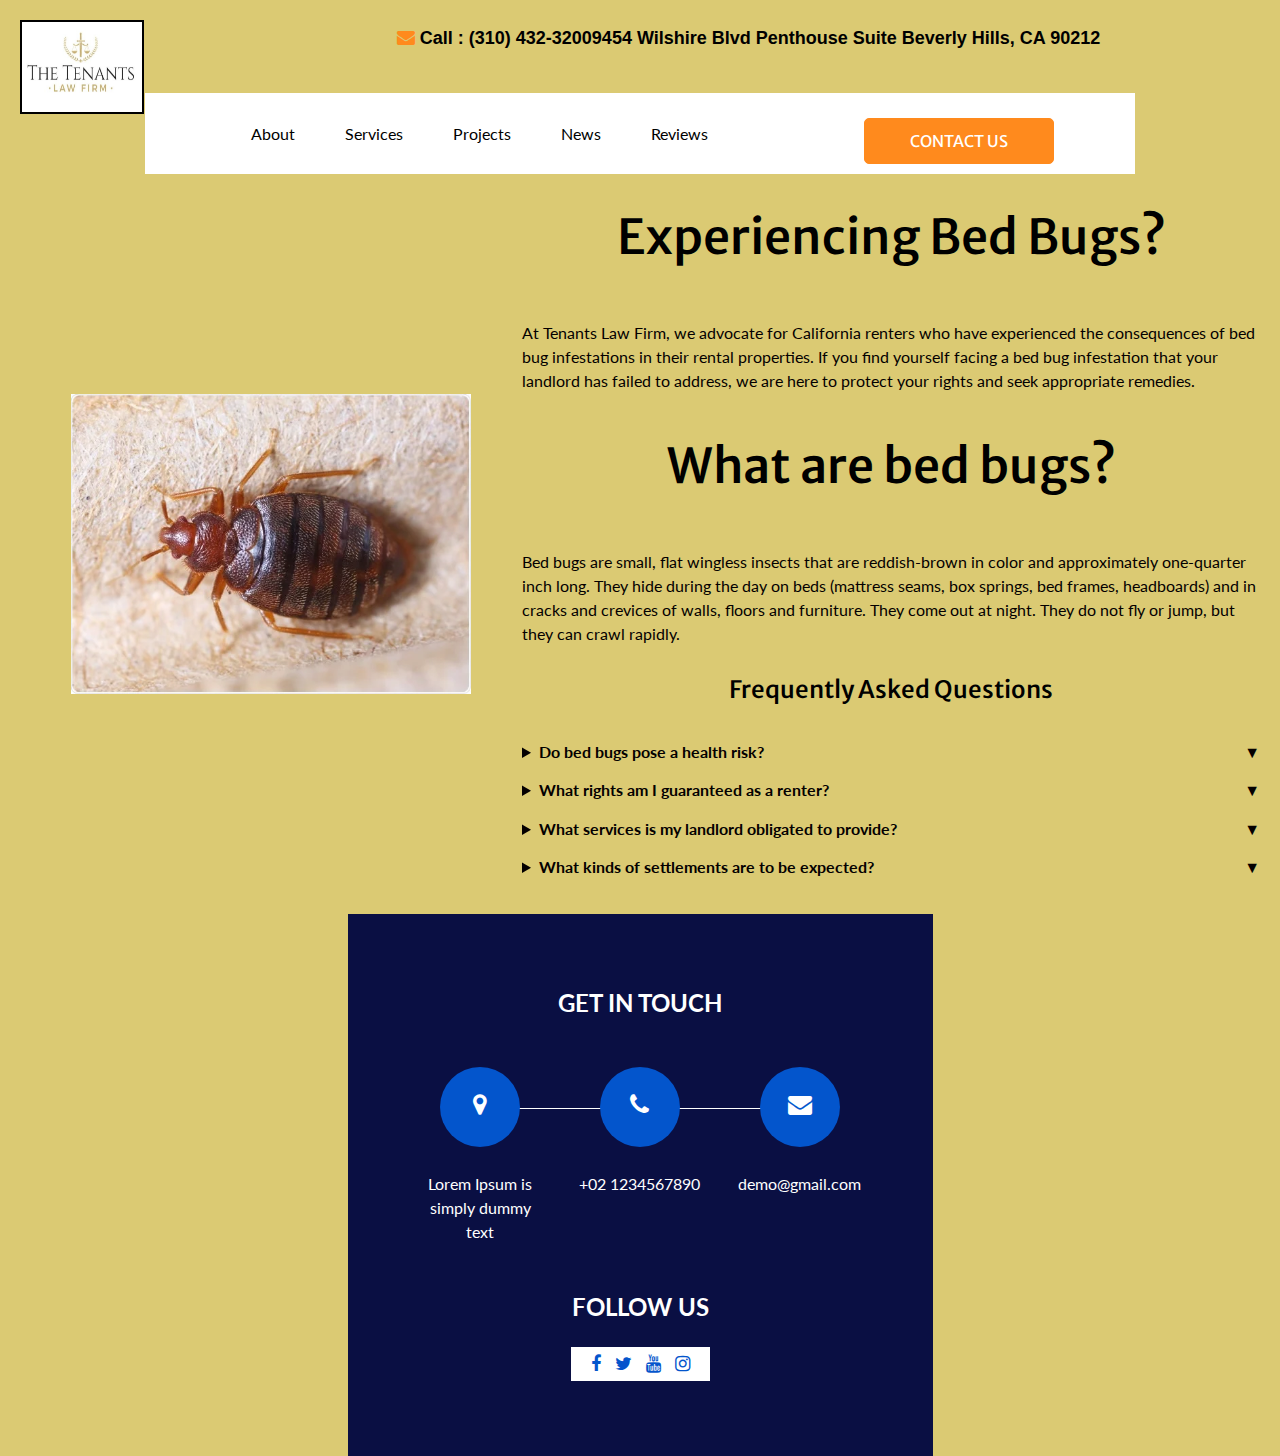
<file: bedbugs.html>
<!DOCTYPE html>
<html lang="en">
<head>
<meta charset="UTF-8">
<meta name="viewport" content="width=device-width, initial-scale=1.0">
<title>Dental Malpractice Information</title>
<link rel="stylesheet" type="text/css" href="https://cdnjs.cloudflare.com/ajax/libs/OwlCarousel2/2.3.4/assets/owl.carousel.min.css" />
  <!-- bootstrap core css -->
  <link rel="stylesheet" type="text/css" href="css/bootstrap.css" />
  <!-- font awesome style -->
  <link rel="stylesheet" type="text/css" href="css/font-awesome.min.css" />

  <!-- Custom styles for this template -->
  <link href="css/style.css" rel="stylesheet" />
  <!-- responsive style -->
  <link href="css/responsive.css" rel="stylesheet" />

  <link rel="stylesheet" href="https://cdnjs.cloudflare.com/ajax/libs/font-awesome/6.6.0/css/all.min.css" integrity="sha512-Kc323vGBEqzTmouAECnVceyQqyqdsSiqLQISBL29aUW4U/M7pSPA/gEUZQqv1cwx4OnYxTxve5UMg5GT6L4JJg==" crossorigin="anonymous" referrerpolicy="no-referrer" />
</head>


<header class="header_section">
    <div class="header_top">
      <div class="container-fluid">
        <div class="contact_nav">

          <div class="brand-icons">
          <i class="fa-brands fa-x-twitter"></i>
          <i class="fa-brands fa-instagram"></i>
          <i class="fa-brands fa-facebook-f"></i>
          </div>

          <div class="contact-info">
          <a href="">
            <i class="fa fa-envelope" aria-hidden="true"></i>
            <span>
              Call : (310) 432-3200 
            </span>
          </a>
        </div>

          
          <div class="address">

          <p>9454 Wilshire Blvd
Penthouse Suite
Beverly Hills, CA 90212</p>

        </div>


        </div>
      </div>
    </div>
    <div class="header_bottom">

        
        <div class="logo">
          <span>
            <img src="images/logo.png" width="120" height="90">
          </span>
         </div>

        <div class ="nav-section">
        <nav class="navbar navbar-expand-lg custom_nav-container ">

            <ul class="navbar-nav ">
        
                <li class="nav-item">
                  <a class="nav-link" href="about.html"> About</a>
                </li>
                <li class="nav-item">
                  <a class="nav-link" href="service.html">Services</a>
                </li>
                <li class="nav-item">
                  <a class="nav-link" href="projects.html">Projects</a>
                </li>
                <li class="nav-item">
                  <a class="nav-link" href="contact.html">News</a>
                </li>
                <li class="nav-item">
                  <a class="nav-link" href="reviews.html">Reviews</a>
                </li>
                <li class="nav-item">
                  <a class="nav-link" href="contact.html"></a>
                </li>
              </ul>

        </nav>
      </div>
        <div class="contact-us">
          <a href="">
            Contact Us
          </a>
    </div>
    </div>
</div>
    </header>
  </header>

<body>
    <div class="container-bb">
        <div class="image-section">
           <img src="images/bb.jpg" width="400" height="300" >
        </div>
        <div class="text-section">
            <h1>Experiencing Bed Bugs?</h1>
            At Tenants Law Firm, we advocate for California renters who have experienced the consequences of bed bug infestations in their rental properties. If you find yourself facing a bed bug infestation that your landlord has failed to address, we are here to protect your rights and seek appropriate remedies.  
            <p></p>
            <h1>What are bed bugs?</h1>
            <p>Bed bugs are small, flat wingless insects that are reddish-brown in color and approximately one-quarter inch long.  They hide during the day on beds (mattress seams, box springs, bed frames, headboards) and in cracks and crevices of walls, floors and furniture. They come out at night.  They do not fly or jump, but they can crawl rapidly.
            
                <h1 class="faq-header">Frequently Asked Questions</h1>
                <details>
                    <summary>Do bed bugs pose a health risk?</summary>
                    <p>Bed bugs can cause various health issues including skin rashes, psychological effects, and allergic symptoms.</p>
                </details>
                <details>
                    <summary>What rights am I guaranteed as a renter?</summary>
                    <p>Renters have rights to a habitable living environment, rights to privacy, and protection under tenant laws which vary by locality.</p>
                </details>
                <details>
                    <summary>What services is my landlord obligated to provide?</summary>
                    <p>Landlords are typically required to maintain the property in good repair, ensure the availability of running water, heating, and electricity, and adhere to health and safety laws.</p>
                </details>
                <details>
                    <summary>What kinds of settlements are to be expected?</summary>
                    <p>Settlements in tenant-landlord disputes can include repairs, financial compensation, or lease modifications, depending on the specifics of the case.</p>
                </details>
               
        </div>
    </div>
</body>
   <!-- info section -->
   <section class="info_section ">
    <div class="container">
      <h4>
        Get In Touch
      </h4>
      <div class="row">
        <div class="col-lg-10 mx-auto">
          <div class="info_items">
            <div class="row">
              <div class="col-md-4">
                <a href="">
                  <div class="item ">
                    <div class="img-box ">
                      <i class="fa fa-map-marker" aria-hidden="true"></i>
                    </div>
                    <p>
                      Lorem Ipsum is simply dummy text
                    </p>
                  </div>
                </a>
              </div>
              <div class="col-md-4">
                <a href="">
                  <div class="item ">
                    <div class="img-box ">
                      <i class="fa fa-phone" aria-hidden="true"></i>
                    </div>
                    <p>
                      +02 1234567890
                    </p>
                  </div>
                </a>
              </div>
              <div class="col-md-4">
                <a href="">
                  <div class="item ">
                    <div class="img-box">
                      <i class="fa fa-envelope" aria-hidden="true"></i>
                    </div>
                    <p>
                      demo@gmail.com
                    </p>
                  </div>
                </a>
              </div>
            </div>
          </div>
        </div>
      </div>
    </div>
    <div class="social-box">
      <h4>
        Follow Us
      </h4>
      <div class="box">
        <a href="">
          <i class="fa fa-facebook" aria-hidden="true"></i>
        </a>
        <a href="">
          <i class="fa fa-twitter" aria-hidden="true"></i>
        </a>
        <a href="">
          <i class="fa fa-youtube" aria-hidden="true"></i>
        </a>
        <a href="">
          <i class="fa fa-instagram" aria-hidden="true"></i>
        </a>
      </div>
    </div>
  </section>

</html>
</file>
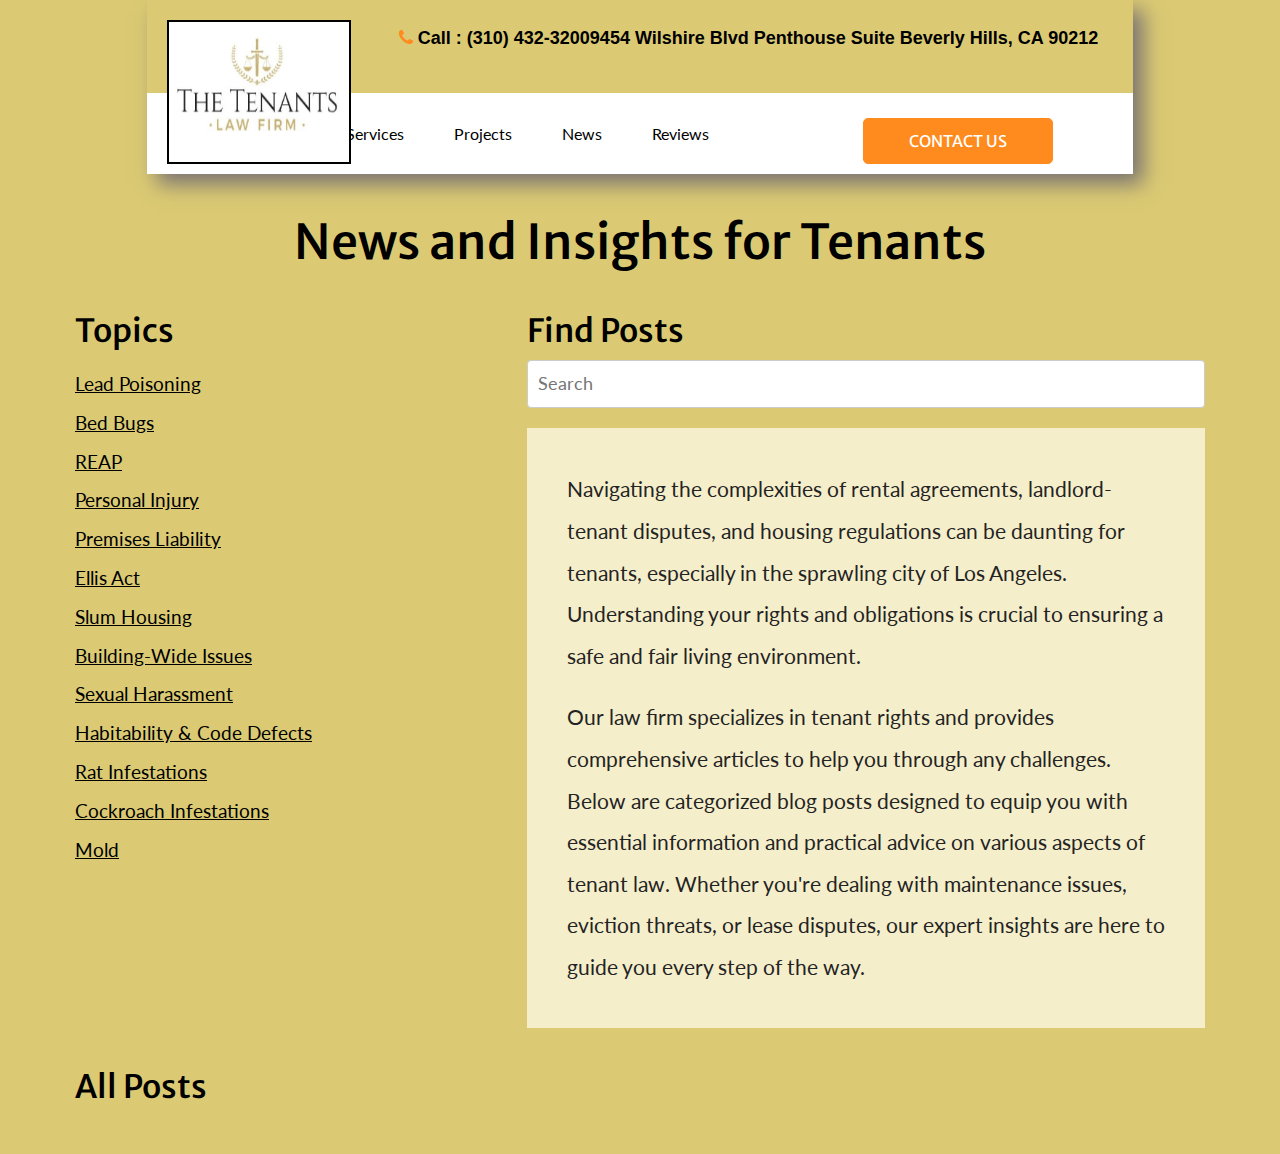
<file: news.html>
<!DOCTYPE html>
<html>








<head>
    <!-- Basic -->
    <meta charset="utf-8" />
    <meta http-equiv="X-UA-Compatible" content="IE=edge" />
    <!-- Mobile Metas -->
    <meta name="viewport" content="width=device-width, initial-scale=1, shrink-to-fit=no" />
    <!-- Site Metas -->
    <meta name="keywords" content="" />
    <meta name="description" content="" />
    <meta name="author" content="" />
 
    <title>Inance</title>
 
    <!-- slider stylesheet -->
    <link rel="stylesheet" type="text/css" href="https://cdnjs.cloudflare.com/ajax/libs/OwlCarousel2/2.3.4/assets/owl.carousel.min.css" />
    <!-- bootstrap core css -->
    <link rel="stylesheet" type="text/css" href="css/bootstrap.css" />
    <!-- font awesome style -->
    <link rel="stylesheet" type="text/css" href="css/font-awesome.min.css" />
 
    <!-- Custom styles for this template -->
    <link href="css/style.css" rel="stylesheet" />
    <!-- responsive style -->
    <link href="css/responsive.css" rel="stylesheet" />
    <link rel="stylesheet" href="https://cdnjs.cloudflare.com/ajax/libs/font-awesome/6.6.0/css/all.min.css" integrity="sha512-Kc323vGBEqzTmouAECnVceyQqyqdsSiqLQISBL29aUW4U/M7pSPA/gEUZQqv1cwx4OnYxTxve5UMg5GT6L4JJg==" crossorigin="anonymous" referrerpolicy="no-referrer" />
 
 
</head>




<div class="hero_area">
    <!-- header section strats -->
    <header class="header_section">
      <div class="header_top">
        <div class="container-fluid">
          <div class="contact_nav">




            <div class="brand-icons">
            <i class="fa-brands fa-x-twitter"></i>
            <i class="fa-brands fa-instagram"></i>
            <i class="fa-brands fa-facebook-f"></i>
            </div>




            <div class="contact-info">
            <a href="">
              <i class="fa fa-phone" aria-hidden="true"></i>
              <span>
                Call : (310) 432-3200
              </span>
            </a>
          </div>




           
            <div class="address">




            <p>9454 Wilshire Blvd
Penthouse Suite
Beverly Hills, CA 90212</p>




          </div>








          </div>
        </div>
      </div>
      <div class="header_bottom">
 
         
          <div class="logo">
            <span>
              <img src="images/logo.png"width="180" height="140">
            </span>
           </div>




          <div class ="nav-section">
          <nav class="navbar navbar-expand-lg custom_nav-container ">




              <ul class="navbar-nav ">
       
                <li class="nav-item">
                  <a class="nav-link" href="about.html"> About</a>
                </li>
                <li class="nav-item">
                  <a class="nav-link" href="service.html">Services</a>
                </li>
                <li class="nav-item">
                  <a class="nav-link" href="projects.html">Projects</a>
                </li>
                <li class="nav-item">
                  <a class="nav-link" href="news.html">News</a>
                </li>
                <li class="nav-item">
                  <a class="nav-link" href="reviews.html">Reviews</a>
                </li>
                <li class="nav-item">
                  <a class="nav-link" href="contact.html"></a>
                </li>
              </ul>




          </nav>
        </div>
          <div class="contact-us">
            <a href="">
              Contact Us
            </a>
      </div>
      </div>
    </header>
    <!-- end header section -->
    <!-- slider section -->
    <body>








</div>








<body>




<section class="blog_section">
    <div class="container">
        <h1 font-size = "48px" style="color:rgb(0, 0, 0);">News and Insights for Tenants</h1>




        <div class="content-wrapper-news">
            <!-- Topics Section -->
            <div class="topics-section">
                <h2 style="color:rgb(0, 0, 0);">Topics</h2>
                <ul class="topics-list">
                    <li><a href="lead.html">Lead Poisoning</a></li>
                    <li><a href="#">Bed Bugs</a></li>
                    <li><a href="#">REAP</a></li>
                    <li><a href="#">Personal Injury</a></li>
                    <li><a href="#">Premises Liability</a></li>
                    <li><a href="#">Ellis Act</a></li>
                    <li><a href="#">Slum Housing</a></li>
                    <li><a href="#">Building-Wide Issues</a></li>
                    <li><a href="#">Sexual Harassment</a></li>
                    <li><a href="#">Habitability & Code Defects</a></li>
                    <li><a href="#">Rat Infestations</a></li>
                    <li><a href="#">Cockroach Infestations</a></li>
                    <li><a href="#">Mold</a></li>
                </ul>
            </div>




            <!-- Search and Post Section -->
            <div class="posts-section">
                <div class="find-posts">
                    <h2 style="color:rgb(0, 0, 0);">Find Posts</h2>
                    <input type="search" placeholder="Search">
                </div>




                <div class="description-box">
                    <p>
                        Navigating the complexities of rental agreements, landlord-tenant disputes, and housing regulations can be daunting for tenants, especially in the sprawling city of Los Angeles. Understanding your rights and obligations is crucial to ensuring a safe and fair living environment.
                    </p>
                    <p>
                        Our law firm specializes in tenant rights and provides comprehensive articles to help you through any challenges. Below are categorized blog posts designed to equip you with essential information and practical advice on various aspects of tenant law. Whether you're dealing with maintenance issues, eviction threats, or lease disputes, our expert insights are here to guide you every step of the way.
                    </p>
                </div>
            </div>
        </div>




        <div class="all-posts">
            <h2 style="color:black;">All Posts </h2>
        </div>
    </div>
</section>




</body>




</html>
</file>
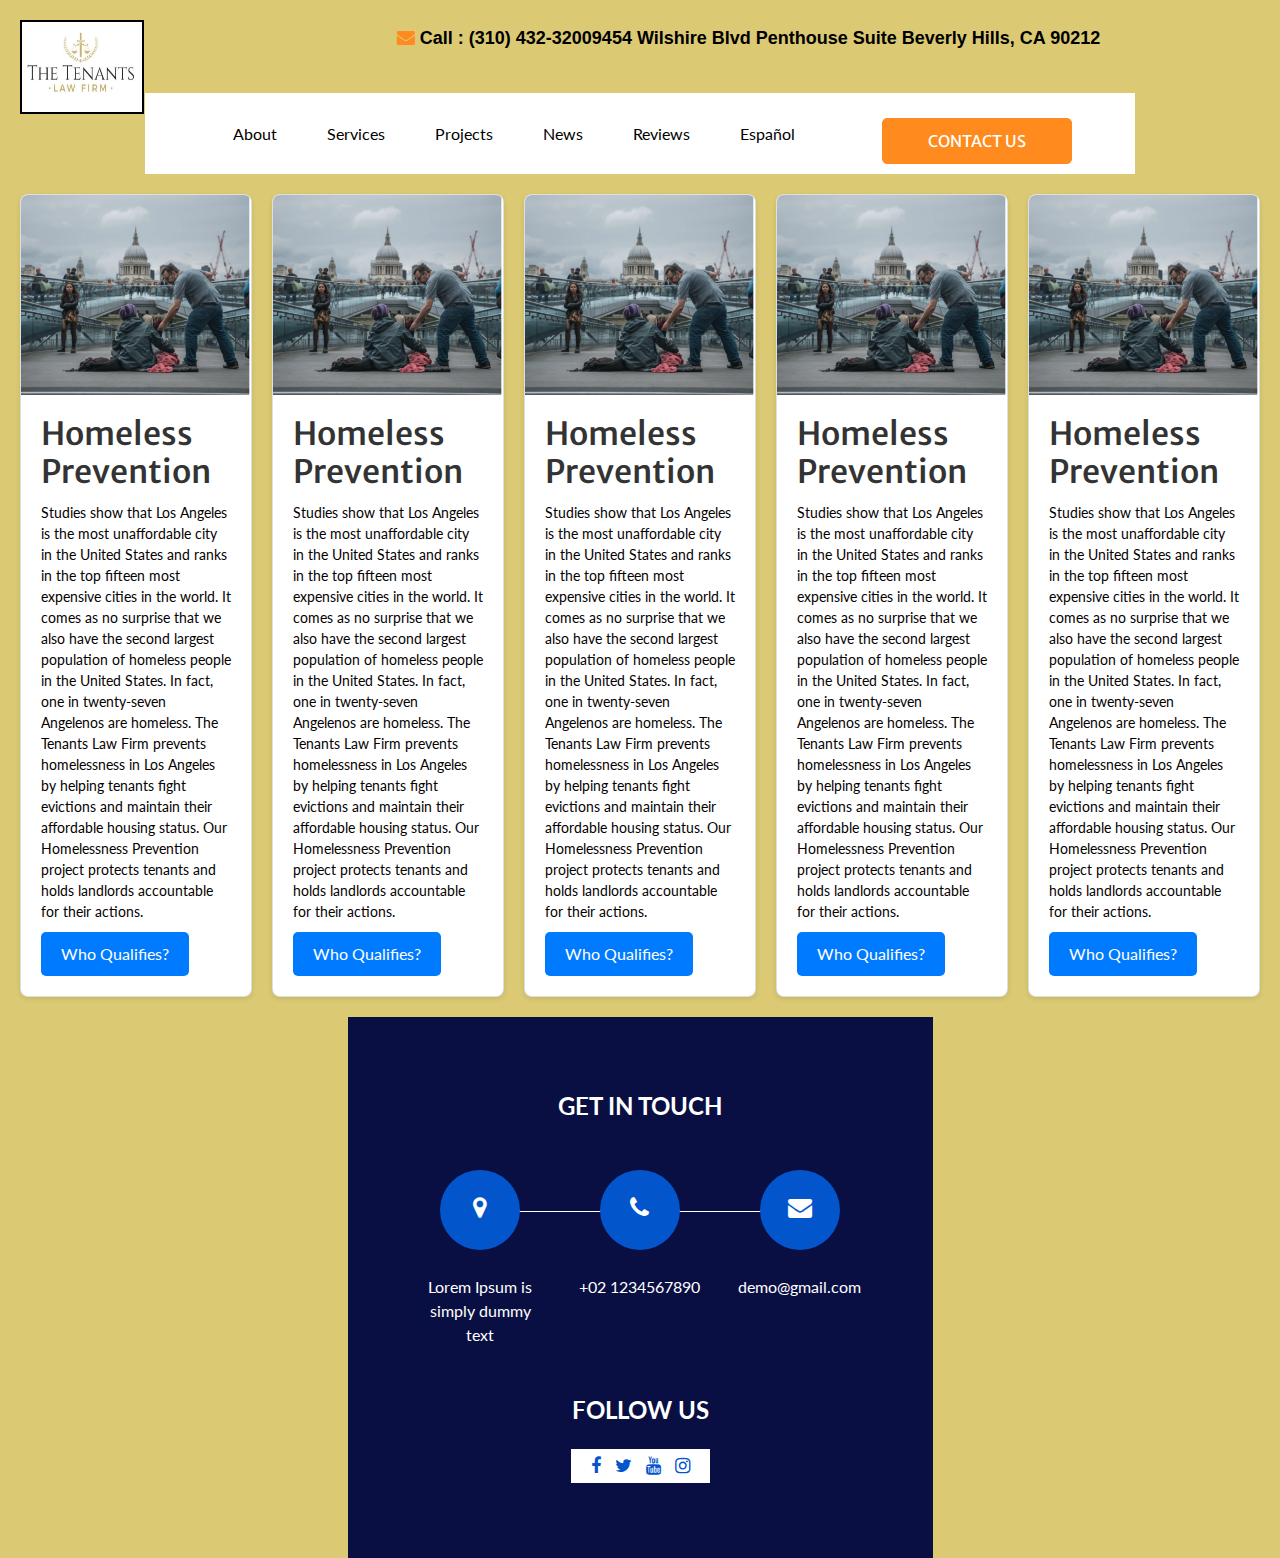
<file: projects.html>
<!DOCTYPE html>
<html lang="en">
<head>
<meta charset="UTF-8">
<title>Flagship Projects</title>
<link rel="stylesheet" type="text/css" href="https://cdnjs.cloudflare.com/ajax/libs/OwlCarousel2/2.3.4/assets/owl.carousel.min.css" />
<!-- bootstrap core css -->
<link rel="stylesheet" type="text/css" href="css/bootstrap.css" />
<!-- font awesome style -->
<link rel="stylesheet" type="text/css" href="css/font-awesome.min.css" />

<!-- Custom styles for this template -->
<link href="css/style.css" rel="stylesheet" />
<!-- responsive style -->
<link href="css/responsive.css" rel="stylesheet" />

<link rel="stylesheet" href="https://cdnjs.cloudflare.com/ajax/libs/font-awesome/6.6.0/css/all.min.css" integrity="sha512-Kc323vGBEqzTmouAECnVceyQqyqdsSiqLQISBL29aUW4U/M7pSPA/gEUZQqv1cwx4OnYxTxve5UMg5GT6L4JJg==" crossorigin="anonymous" referrerpolicy="no-referrer" />

</head>
<header class="header_section">
    <div class="header_top">
      <div class="container-fluid">
        <div class="contact_nav">

          <div class="brand-icons">
          <i class="fa-brands fa-x-twitter"></i>
          <i class="fa-brands fa-instagram"></i>
          <i class="fa-brands fa-facebook-f"></i>
          </div>

          <div class="contact-info">
          <a href="">
            <i class="fa fa-envelope" aria-hidden="true"></i>
            <span>
              Call : (310) 432-3200 
            </span>
          </a>
        </div>

          
          <div class="address">

          <p>9454 Wilshire Blvd
Penthouse Suite
Beverly Hills, CA 90212</p>

        </div>


        </div>
      </div>
    </div>
    <div class="header_bottom">

        
        <div class="logo">
          <span>
            <img src="images/logo.png" alt="" width="120" height = "90">
          </span>
         </div>

        <div class ="nav-section">
        <nav class="navbar navbar-expand-lg custom_nav-container ">
            <ul class="navbar-nav ">
        
                <li class="nav-item">
                  <a class="nav-link" href="about.html"> About</a>
                </li>
                <li class="nav-item">
                  <a class="nav-link" href="service.html">Services</a>
                </li>
                <li class="nav-item">
                  <a class="nav-link" href="projects.html">Projects</a>
                </li>
                <li class="nav-item">
                  <a class="nav-link" href="contact.html">News</a>
                </li>
                <li class="nav-item">
                  <a class="nav-link" href="reviews.html">Reviews</a>
                </li>
                <li class="nav-item">
                  <a class="nav-link" href="contact.html">Español</a>
                </li>
              </ul>

        </nav>
      </div>
        <div class="contact-us">
          <a href="">
            Contact Us
          </a>
    </div>
    </div>
  </header>
<body>
<div class="cards-container">
    <div class="card">
        <img src="images/homeless.png" alt="Homeless Prevention">
        <div class="card-content">
            <h2>Homeless Prevention</h2>
            <p>Studies show that Los Angeles is the most unaffordable city in the United States and ranks in the top fifteen most expensive cities in the world. It comes as no surprise that we also have the second largest population of homeless people in the United States. In fact, one in twenty-seven Angelenos are homeless. The Tenants Law Firm prevents homelessness in Los Angeles by helping tenants fight evictions and maintain their affordable housing status. Our Homelessness Prevention project protects tenants and holds landlords accountable for their actions.</p>
            <button class="cta-button" onclick="toggleVisibility('additionalContent1')">Who Qualifies?</button>
            <div id="additionalContent1" class="additional-content">
                <p>

                    The Tenants Law Firm helps tenants who have been served with eviction notices, Unlawful Detainers, and three-day notices. We also help individuals who fear that they may be at risk of an eviction based on statements or threats made by their landlords. For an example of what qualifies as a notice or potential threat of eviction, please call us at 310-432-3200.
                    
                    </p>
            </div>
        </div>
    </div>
    <!-- You can repeat the card block for other projects, changing the IDs and image paths accordingly -->
    <div class="card">
        <img src="images/homeless.png" alt="Homeless Prevention">
        <div class="card-content">
            <h2>Homeless Prevention</h2>
            <p>Studies show that Los Angeles is the most unaffordable city in the United States and ranks in the top fifteen most expensive cities in the world. It comes as no surprise that we also have the second largest population of homeless people in the United States. In fact, one in twenty-seven Angelenos are homeless. The Tenants Law Firm prevents homelessness in Los Angeles by helping tenants fight evictions and maintain their affordable housing status. Our Homelessness Prevention project protects tenants and holds landlords accountable for their actions.</p>
            <button class="cta-button" onclick="toggleVisibility('additionalContent2')">Who Qualifies?</button>
            <div id="additionalContent2" class="additional-content">
                <p>

                    The Tenants Law Firm helps tenants who have been served with eviction notices, Unlawful Detainers, and three-day notices. We also help individuals who fear that they may be at risk of an eviction based on statements or threats made by their landlords. For an example of what qualifies as a notice or potential threat of eviction, please call us at 310-432-3200.
                    
                    </p>
            </div>
        </div>
    </div>
    <div class="card">
        <img src="images/homeless.png" alt="Homeless Prevention">
        <div class="card-content">
            <h2>Homeless Prevention</h2>
            <p>Studies show that Los Angeles is the most unaffordable city in the United States and ranks in the top fifteen most expensive cities in the world. It comes as no surprise that we also have the second largest population of homeless people in the United States. In fact, one in twenty-seven Angelenos are homeless. The Tenants Law Firm prevents homelessness in Los Angeles by helping tenants fight evictions and maintain their affordable housing status. Our Homelessness Prevention project protects tenants and holds landlords accountable for their actions.</p>
            <button class="cta-button" onclick="toggleVisibility('additionalContent3')">Who Qualifies?</button>
            <div id="additionalContent3" class="additional-content">
                <p>

                    The Tenants Law Firm helps tenants who have been served with eviction notices, Unlawful Detainers, and three-day notices. We also help individuals who fear that they may be at risk of an eviction based on statements or threats made by their landlords. For an example of what qualifies as a notice or potential threat of eviction, please call us at 310-432-3200.
                    
                    </p>
            </div>
        </div>
    </div>
    <div class="card">
        <img src="images/homeless.png" alt="Homeless Prevention">
        <div class="card-content">
            <h2>Homeless Prevention</h2>
            <p>Studies show that Los Angeles is the most unaffordable city in the United States and ranks in the top fifteen most expensive cities in the world. It comes as no surprise that we also have the second largest population of homeless people in the United States. In fact, one in twenty-seven Angelenos are homeless. The Tenants Law Firm prevents homelessness in Los Angeles by helping tenants fight evictions and maintain their affordable housing status. Our Homelessness Prevention project protects tenants and holds landlords accountable for their actions.</p>
            <button class="cta-button" onclick="toggleVisibility('additionalContent4')">Who Qualifies?</button>
            <div id="additionalContent4" class="additional-content">
                <p>

                    The Tenants Law Firm helps tenants who have been served with eviction notices, Unlawful Detainers, and three-day notices. We also help individuals who fear that they may be at risk of an eviction based on statements or threats made by their landlords. For an example of what qualifies as a notice or potential threat of eviction, please call us at 310-432-3200.
                    
                    </p>
            </div>
        </div>
    </div>
    <div class="card">
        <img src="images/homeless.png" alt="Homeless Prevention">
        <div class="card-content">
            <h2>Homeless Prevention</h2>
            <p>Studies show that Los Angeles is the most unaffordable city in the United States and ranks in the top fifteen most expensive cities in the world. It comes as no surprise that we also have the second largest population of homeless people in the United States. In fact, one in twenty-seven Angelenos are homeless. The Tenants Law Firm prevents homelessness in Los Angeles by helping tenants fight evictions and maintain their affordable housing status. Our Homelessness Prevention project protects tenants and holds landlords accountable for their actions.</p>
            <button class="cta-button" onclick="toggleVisibility('additionalContent5')">Who Qualifies?</button>
            <div id="additionalContent5" class="additional-content">
                <p>

                    The Tenants Law Firm helps tenants who have been served with eviction notices, Unlawful Detainers, and three-day notices. We also help individuals who fear that they may be at risk of an eviction based on statements or threats made by their landlords. For an example of what qualifies as a notice or potential threat of eviction, please call us at 310-432-3200.
                    
                    </p>
            </div>
        </div>
    </div>


</div>

<script>
    function toggleVisibility(id) {
        var element = document.getElementById(id);
        if (element.style.display === 'block') {
            element.style.display = 'none';
        } else {
            element.style.display = 'block';
        }
    }
</script>

</body>
<section class="info_section ">
    <div class="container">
      <h4>
        Get In Touch
      </h4>
      <div class="row">
        <div class="col-lg-10 mx-auto">
          <div class="info_items">
            <div class="row">
              <div class="col-md-4">
                <a href="">
                  <div class="item ">
                    <div class="img-box ">
                      <i class="fa fa-map-marker" aria-hidden="true"></i>
                    </div>
                    <p>
                      Lorem Ipsum is simply dummy text
                    </p>
                  </div>
                </a>
              </div>
              <div class="col-md-4">
                <a href="">
                  <div class="item ">
                    <div class="img-box ">
                      <i class="fa fa-phone" aria-hidden="true"></i>
                    </div>
                    <p>
                      +02 1234567890
                    </p>
                  </div>
                </a>
              </div>
              <div class="col-md-4">
                <a href="">
                  <div class="item ">
                    <div class="img-box">
                      <i class="fa fa-envelope" aria-hidden="true"></i>
                    </div>
                    <p>
                      demo@gmail.com
                    </p>
                  </div>
                </a>
              </div>
            </div>
          </div>
        </div>
      </div>
    </div>
    <div class="social-box">
      <h4>
        Follow Us
      </h4>
      <div class="box">
        <a href="">
          <i class="fa fa-facebook" aria-hidden="true"></i>
        </a>
        <a href="">
          <i class="fa fa-twitter" aria-hidden="true"></i>
        </a>
        <a href="">
          <i class="fa fa-youtube" aria-hidden="true"></i>
        </a>
        <a href="">
          <i class="fa fa-instagram" aria-hidden="true"></i>
        </a>
      </div>
    </div>
  </section>


</html>
</file>
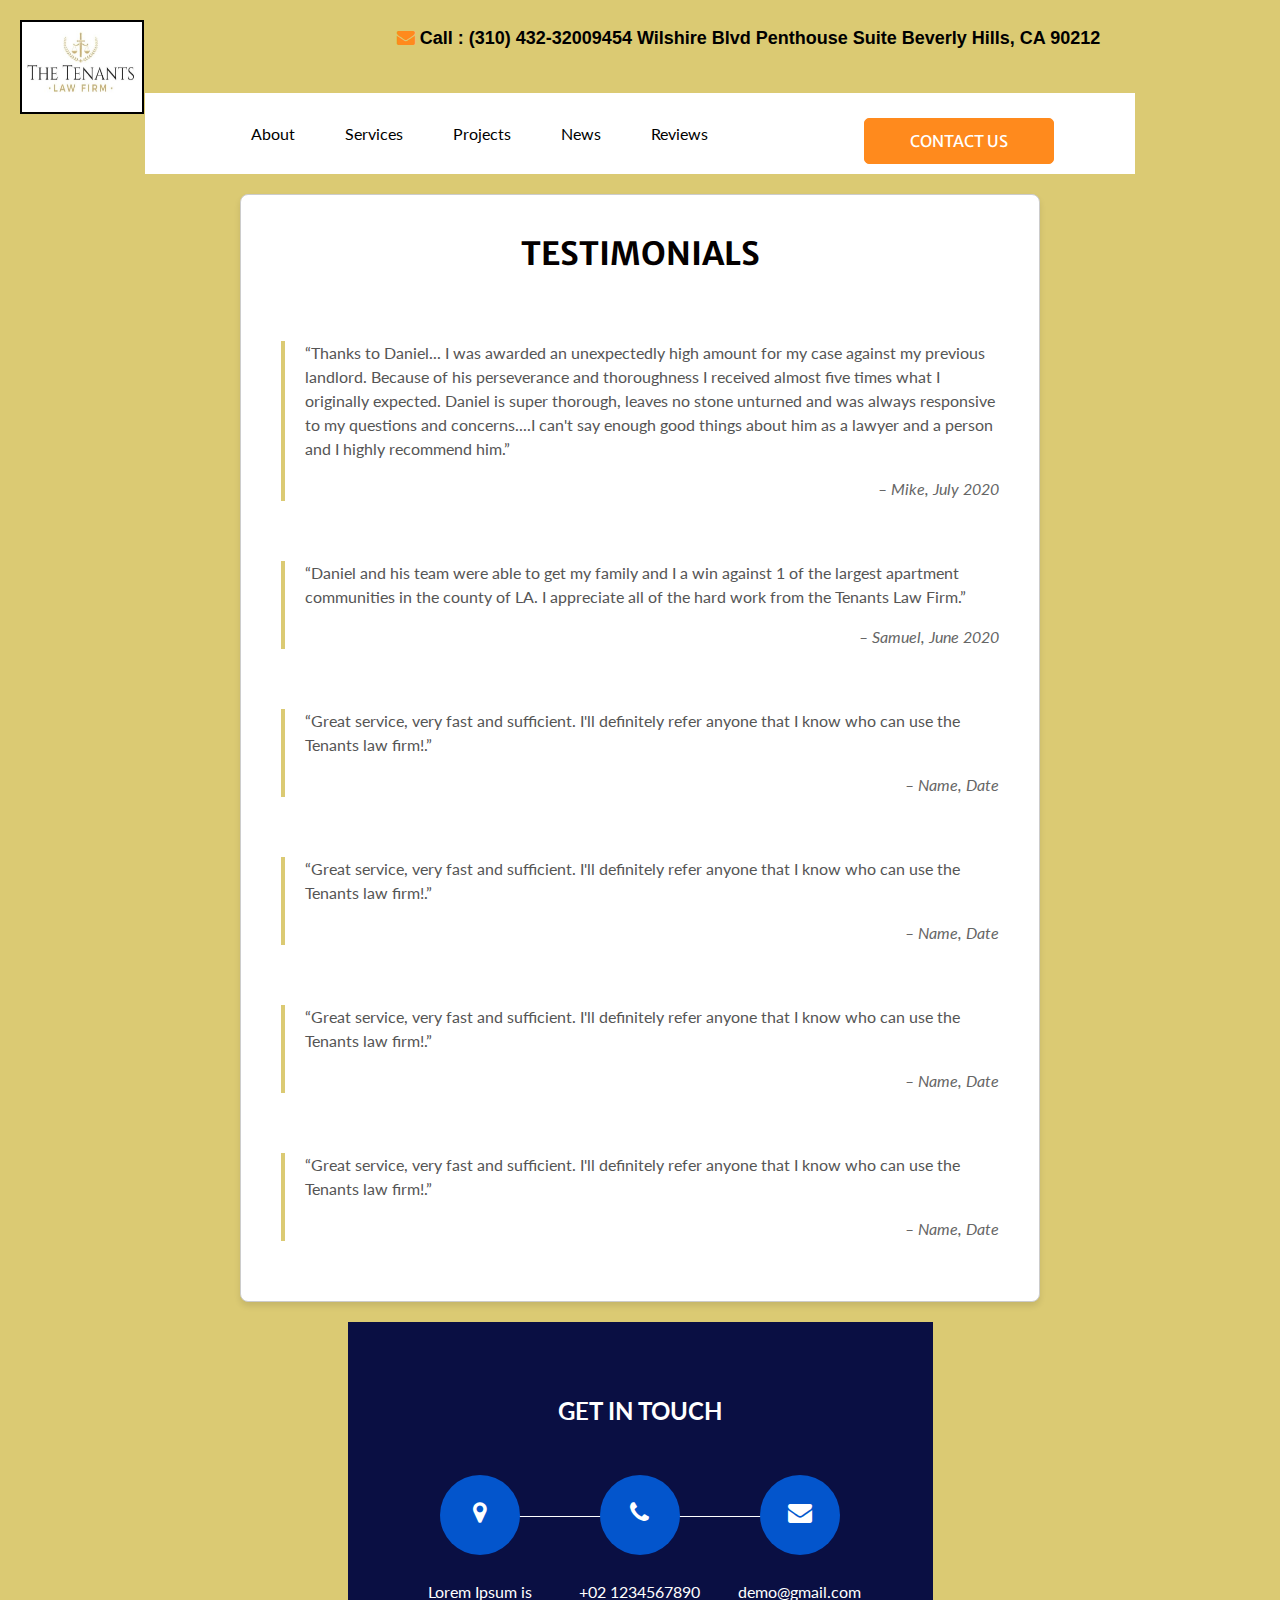
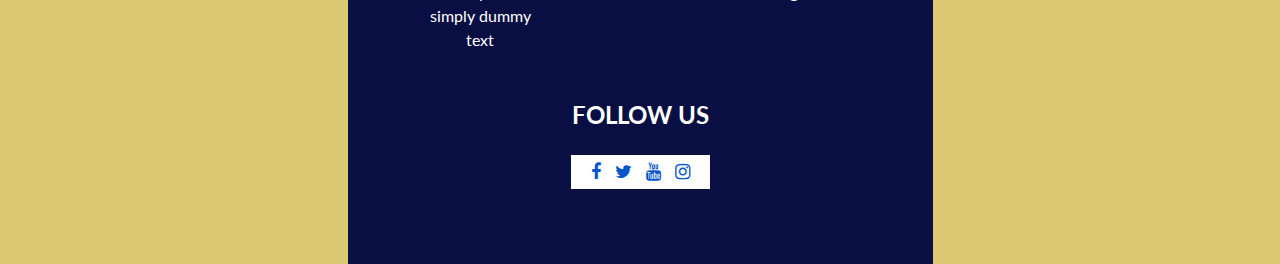
<file: reviews.html>
<!DOCTYPE html>
<html lang="en">
<head>
<meta charset="UTF-8">
<meta name="viewport" content="width=device-width, initial-scale=1.0">
<title>Testimonials</title>
 <!-- slider stylesheet -->
 <link rel="stylesheet" type="text/css" href="https://cdnjs.cloudflare.com/ajax/libs/OwlCarousel2/2.3.4/assets/owl.carousel.min.css" />
 <!-- bootstrap core css -->
 <link rel="stylesheet" type="text/css" href="css/bootstrap.css" />
 <!-- font awesome style -->
 <link rel="stylesheet" type="text/css" href="css/font-awesome.min.css" />

 <!-- Custom styles for this template -->
 <link href="css/style.css" rel="stylesheet" />
 <!-- responsive style -->
 <link href="css/responsive.css" rel="stylesheet" />

 <link rel="stylesheet" href="https://cdnjs.cloudflare.com/ajax/libs/font-awesome/6.6.0/css/all.min.css" integrity="sha512-Kc323vGBEqzTmouAECnVceyQqyqdsSiqLQISBL29aUW4U/M7pSPA/gEUZQqv1cwx4OnYxTxve5UMg5GT6L4JJg==" crossorigin="anonymous" referrerpolicy="no-referrer" />
</head>
<header class="header_section">
    <div class="header_top">
      <div class="container-fluid">
        <div class="contact_nav">

          <div class="brand-icons">
          <i class="fa-brands fa-x-twitter"></i>
          <i class="fa-brands fa-instagram"></i>
          <i class="fa-brands fa-facebook-f"></i>
          </div>

          <div class="contact-info">
          <a href="">
            <i class="fa fa-envelope" aria-hidden="true"></i>
            <span>
              Call : (310) 432-3200 
            </span>
          </a>
        </div>

          
          <div class="address">

          <p>9454 Wilshire Blvd
Penthouse Suite
Beverly Hills, CA 90212</p>

        </div>


        </div>
      </div>
    </div>
    <div class="header_bottom">

        
        <div class="logo">
          <span>
            <img src="images/logo.png" alt="" width="120" height = "90">
          </span>
         </div>

        <div class ="nav-section">
        <nav class="navbar navbar-expand-lg custom_nav-container ">

            <ul class="navbar-nav ">
        
                <li class="nav-item">
                  <a class="nav-link" href="about.html"> About</a>
                </li>
                <li class="nav-item">
                  <a class="nav-link" href="service.html">Services</a>
                </li>
                <li class="nav-item">
                  <a class="nav-link" href="projects.html">Projects</a>
                </li>
                <li class="nav-item">
                  <a class="nav-link" href="contact.html">News</a>
                </li>
                <li class="nav-item">
                  <a class="nav-link" href="reviews.html">Reviews</a>
                </li>
                <li class="nav-item">
                  <a class="nav-link" href="contact.html"></a>
                </li>
              </ul>

        </nav>
      </div>
        <div class="contact-us">
          <a href="">
            Contact Us
          </a>
    </div>
    </div>
  </header>
  <!-- end header section -->
<body>
    <div class="testimonials-container">
        <div class="heading_container heading_center">
            <h2> Testimonials</h2>
          </div>
        <div class="testimonial">
            <p>“Thanks to Daniel... I was awarded an unexpectedly high amount for my case against my previous landlord. Because of his perseverance and thoroughness I received almost five times what I originally expected. Daniel is super thorough, leaves no stone unturned and was always responsive to my questions and concerns....I can't say enough good things about him as a lawyer and a person and I highly recommend him.”</p>
            <div class="author">– Mike, July 2020</div>
        </div>
        <div class="testimonial">
            <p>“Daniel and his team were able to get my family and I a win against 1 of the largest apartment communities in the county of LA. I appreciate all of the hard work from the Tenants Law Firm.”</p>
            <div class="author">– Samuel, June 2020</div>
        </div>
        <div class="testimonial">
            <p>“Great service, very fast and sufficient. I'll definitely refer anyone that I know who can use the Tenants law firm!.”</p>
            <div class="author">– Name, Date</div>
        </div>
        <div class="testimonial">
            <p>“Great service, very fast and sufficient. I'll definitely refer anyone that I know who can use the Tenants law firm!.”</p>
            <div class="author">– Name, Date</div>
        </div>
        <div class="testimonial">
            <p>“Great service, very fast and sufficient. I'll definitely refer anyone that I know who can use the Tenants law firm!.”</p>
            <div class="author">– Name, Date</div>
        </div>
        <div class="testimonial">
            <p>“Great service, very fast and sufficient. I'll definitely refer anyone that I know who can use the Tenants law firm!.”</p>
            <div class="author">– Name, Date</div>
        </div>
      
        
    </div>
</body>
<section class="info_section ">
    <div class="container">
      <h4>
        Get In Touch
      </h4>
      <div class="row">
        <div class="col-lg-10 mx-auto">
          <div class="info_items">
            <div class="row">
              <div class="col-md-4">
                <a href="">
                  <div class="item ">
                    <div class="img-box ">
                      <i class="fa fa-map-marker" aria-hidden="true"></i>
                    </div>
                    <p>
                      Lorem Ipsum is simply dummy text
                    </p>
                  </div>
                </a>
              </div>
              <div class="col-md-4">
                <a href="">
                  <div class="item ">
                    <div class="img-box ">
                      <i class="fa fa-phone" aria-hidden="true"></i>
                    </div>
                    <p>
                      +02 1234567890
                    </p>
                  </div>
                </a>
              </div>
              <div class="col-md-4">
                <a href="">
                  <div class="item ">
                    <div class="img-box">
                      <i class="fa fa-envelope" aria-hidden="true"></i>
                    </div>
                    <p>
                      demo@gmail.com
                    </p>
                  </div>
                </a>
              </div>
            </div>
          </div>
        </div>
      </div>
    </div>
    <div class="social-box">
      <h4>
        Follow Us
      </h4>
      <div class="box">
        <a href="">
          <i class="fa fa-facebook" aria-hidden="true"></i>
        </a>
        <a href="">
          <i class="fa fa-twitter" aria-hidden="true"></i>
        </a>
        <a href="">
          <i class="fa fa-youtube" aria-hidden="true"></i>
        </a>
        <a href="">
          <i class="fa fa-instagram" aria-hidden="true"></i>
        </a>
      </div>
    </div>
  </section>
</html>
</file>
<file: css/style.css>
@import url("https://fonts.googleapis.com/css2?family=Lato:wght@400;700&family=Merriweather+Sans:wght@400;700&display=swap");
body {
  font-family: 'Lato', sans-serif;
  color: #040000;
  justify-content: center;

}

body{
  background-color: #dbca73;
}
.layout_padding {
  padding-top: 120px;
  padding-bottom: 120px;
}
.cards-container {
  display: flex;
  flex-direction: row;
  justify-content: space-evenly;

  gap: 20px;
  padding: 20px;
  
  width: 100%;

}
.card {
  background: white;
  box-shadow: 0 2px 5px rgba(0,0,0,0.1);
  padding: 0;
  max-width: 400px;
  border-radius: 8px;
  overflow: hidden;
}
.card img {
  width: 100%;
  height: 200px; /* Fixed height for all images */
  object-fit: cover; /* Ensures images cover the area well without distorting */
}
.card-content {
  padding: 20px;
}
.card h2 {
  color: #333;
  margin: 0 0 10px 0;
}


.card p {
  font-size: 14px;
  margin: 0;
}
.additional-content {
  display: none;
  margin-top: 10px;
}
.cta-button {
  background: #007BFF;
  color: white;
  padding: 10px 20px;
  border: none;
  border-radius: 5px;
  cursor: pointer;
  margin-top: 10px;
}
.layout_padding2 {
  padding: 45px 0;
}

.layout_padding2-top {
  padding-top: 45px;
}

.layout_padding2-bottom {
  padding-bottom: 45px;
}

.layout_padding-top {
  padding-top: 120px;
}

.layout_padding-bottom {
  padding-bottom: 120px;
}

.testimonial-header {
  font-weight: bold;
  justify-content: center;
  display: flex;
  width: 100%;
  margin-top: 40px;
}

.heading_container {
  display: -webkit-box;
  display: -ms-flexbox;
  display: flex;
  -webkit-box-orient: vertical;
  -webkit-box-direction: normal;
      -ms-flex-direction: column;
          flex-direction: column;
  -webkit-box-align: start;
      -ms-flex-align: start;
          align-items: flex-start;
}

.heading_container h2 {
  font-weight: bold;
  display: -webkit-box;
  display: -ms-flexbox;
  display: flex;
  -webkit-box-align: center;
      -ms-flex-align: center;
          align-items: center;
  text-transform: uppercase;
  font-family: 'Merriweather Sans', sans-serif;
}


.heading_container p {
  margin-bottom: 0;
}

.heading_container.heading_center {
  -webkit-box-align: center;
      -ms-flex-align: center;
          align-items: center;
  text-align: center;
}

h1,
h2 {
  font-family: 'Merriweather Sans', sans-serif;
}

a,
a:hover,
a:focus {
  text-decoration: none;
}
.testimonials-container {
  max-width: 800px;
  margin: 0 auto;
  background: white;
  padding: 40px;
  margin-top: 20px;
  margin-bottom: 20px;
  border: 1px solid #ccc; /* Light grey border */
  border-radius: 8px; /* Rounded corners */
  box-shadow: 0 4px 6px rgba(0,0,0,0.1); /* Subtle shadow */
}

.testimonial {
  margin-top: 60px;
  font-size: 16px;
  color: #555;
  border-left: 4px solid #dbca73;
  padding-left: 20px;
  margin-bottom: 20px;
}
.author {
  font-style: italic;
  text-align: right;
  margin-top: 10px;
  color: #666;
}
/*header section*/
.hero_area {
  position: relative;
  background-color: #d1e3ff;
  box-shadow: 10px 10px 20px rgb(120, 114, 114);
}

.header_section .container-fluid {
  padding-right: 25px;
  padding-left: 25px;
}
.header_main{
  color: white;
}
.header_section .header_top {
  padding: 15px 0;
  background-color: #dbca73;
}

.header_section .header_top {
  display: -webkit-box;
  display: -ms-flexbox;
  color: black;
  background-color: #dbca73;
  display: flex;
  -webkit-box-pack: justify;
      -ms-flex-pack: justify;
          justify-content: right;
}
.contact_nav{
  display: flex;
  justify-content: space-evenly;

  font-family: 'Arial', sans-serif; /* Clean and modern font */
  font-size: 18px; /* Slightly larger font size for better readability */
  font-weight: bold; /* Makes the text bold */

  padding: 10px; /* Adds space around the text */
  text-align: center; /* Centers the text horizontally */
  border-radius: 5px; /* Rounded corners for the bar */
  width: 100%;
}

.brand-icons{
  display: flex;
  justify-content: center;
  margin-left: 40px;
}

.brand-icons i {
  margin-right: 50px;
}

.icon {
  display: inline-block;
  margin: 0 15px;
}

.header_section .header_top .contact_nav a {
  color: black;
}

.header_section .header_top .contact_nav a i {
  color: #ff8a1d;
}

.header_section .header_bottom {
  padding: 10px 0;
}
.header_bottom{
  background-color: white;
  display: flex;
  flex-direction: row;
  justify-content: space-evenly;
  align-items: center;

}

.navbar-brand {
  padding: 0;
  margin: 0;
  color: #000000;
  font-weight: bold;
  font-size: 24px;
  font-weight: bold;
}

.navbar-brand span {
  color: #0355cc;
  text-transform: uppercase;
}

.custom_nav-container {
  padding: 0;
}

.custom_nav-container .navbar-nav {
  margin-left: auto;
}

.custom_nav-container .navbar-nav .nav-item .nav-link {
  padding: 10px 25px;
  color: #000000;
  text-align: center;
}

.custom_nav-container .navbar-nav .nav-item:hover .nav-link, .custom_nav-container .navbar-nav .nav-item.active .nav-link {
  color: #0355cc;
}

.custom_nav-container .form-inline .nav_search-btn {
  width: 35px;
  height: 35px;
  padding: 0;
  border: none;
  color: #000000;
}

.custom_nav-container .form-inline .nav_search-btn:hover {
  color: #0355cc;
}

.custom_nav-container .navbar-toggler {
  outline: none;
}

.custom_nav-container .navbar-toggler {
  padding: 0;
  width: 37px;
  height: 42px;
  -webkit-transition: all .3s;
  transition: all .3s;
}

.custom_nav-container .navbar-toggler span {
  display: block;
  width: 35px;
  height: 4px;
  background-color: #000000;
  margin: 7px 0;
  -webkit-transition: all 0.3s;
  transition: all 0.3s;
  position: relative;
  border-radius: 5px;
  -webkit-transition: all .3s;
  transition: all .3s;
}

.custom_nav-container .navbar-toggler span::before, .custom_nav-container .navbar-toggler span::after {
  content: "";
  position: absolute;
  left: 0;
  height: 100%;
  width: 100%;
  background-color: #000000;
  top: -10px;
  border-radius: 5px;
  -webkit-transition: all .3s;
  transition: all .3s;
}

.custom_nav-container .navbar-toggler span::after {
  top: 10px;
}

.custom_nav-container .navbar-toggler[aria-expanded="true"] {
  -webkit-transform: rotate(360deg);
          transform: rotate(360deg);
}

.custom_nav-container .navbar-toggler[aria-expanded="true"] span {
  -webkit-transform: rotate(45deg);
          transform: rotate(45deg);
}

.custom_nav-container .navbar-toggler[aria-expanded="true"] span::before, .custom_nav-container .navbar-toggler[aria-expanded="true"] span::after {
  -webkit-transform: rotate(90deg);
          transform: rotate(90deg);
  top: 0;
}

.custom_nav-container .navbar-toggler[aria-expanded="true"] .s-1 {
  -webkit-transform: rotate(45deg);
          transform: rotate(45deg);
  margin: 0;
  margin-bottom: -4px;
}

.custom_nav-container .navbar-toggler[aria-expanded="true"] .s-2 {
  display: none;
}

.custom_nav-container .navbar-toggler[aria-expanded="true"] .s-3 {
  -webkit-transform: rotate(-45deg);
          transform: rotate(-45deg);
  margin: 0;
  margin-top: -4px;
}

.custom_nav-container .navbar-toggler[aria-expanded="false"] .s-1,
.custom_nav-container .navbar-toggler[aria-expanded="false"] .s-2,
.custom_nav-container .navbar-toggler[aria-expanded="false"] .s-3 {
  -webkit-transform: none;
          transform: none;
}

.quote_btn-container {
  display: -webkit-box;
  display: -ms-flexbox;
  display: flex;
  -webkit-box-align: center;
      -ms-flex-align: center;
          align-items: center;
}

.quote_btn-container a {
  color: #ffffff;
  margin-right: 25px;
  text-transform: uppercase;
}

.quote_btn-container a span {
  margin-left: 5px;
}

.quote_btn-container a:hover {
  color: #ff8a1d;
}

/*end header section*/
/* slider section */
.slider_section {
  display: flex;
  flex-direction: row;

  justify-content: center;
  align-items: center;
  background-size: cover;
  background-image: url("/Users/shreyastulsi/Downloads/inance-html/images/back.jpg");

  height: 90vh;
  background-position: bottom;
  color: white;
}
.background-tint {
  background-color: rgba(85,76,67,.5);
  background-blend-mode: multiply;
}


.slider_section_2 {
  display: flex;
  flex-direction: row;
  align-items: center;
  justify-content: center;
  

  background-color: white;

  width: 100%;
  height: 70vh;

  color: black;
}
.mid-left{


  padding: 10px;
  text-align: center;
  width: 60%;
  font-size: clamp(18px, 3vw, 28px); /* Responsive font size */
  line-height: 1.5; /* Line height for readability */
  word-wrap: break-word; /* Ensure long words don't overflow */



}
.mid-right{
  display: flex;
  justify-content: right;


 
  width: 30%;
}


.slider_section h1{
  font-size: 40px;
  text-shadow: 2px 2px 4px rgba(0,0,0,0.5);
  color: white(0, 0, 0, 0.5);
 

}

a {
  color: black;
}

.slider_section_2 h1{
  color: #dbca73;
} 


.slider_section .row {
  -webkit-box-align: center;
      -ms-flex-align: center;
          align-items: center;
}

.slider_section #customCarousel1 {
  width: 100%;
  position: unset;
}

.slider_section .detail-box {
  padding-bottom: 90px;
}

.slider_section .detail-box h1 {
  font-weight: bold;
  margin-bottom: 25px;
  color: white;
}

.slider_section .detail-box p {
  color: #444;
  font-size: 15px;
}

.slider_section .detail-box a {
  display: inline-block;
  font-family: 'Merriweather Sans', sans-serif;
  text-transform: uppercase;
  padding: 10px 45px;
  background-color: #ff8a1d;
  border: 1px solid #ff8a1d;
  border-radius: 5px;
  color: #ffffff;
  margin-top: 15px;
}

.contact-us a {
  display: inline-block;
  font-family: 'Merriweather Sans', sans-serif;
  text-transform: uppercase;
  padding: 10px 45px;
  background-color: #ff8a1d;
  border: 1px solid #ff8a1d;
  border-radius: 5px;
  color: #ffffff;
  margin-top: 15px;
}


.slider_section .detail-box a:hover {
  background-color: transparent;
  color: #ff8a1d;
}

.slider_section .img-box img {
  width: 100%;
}

.feature_section {
  -webkit-transform: translateY(-50%);
          transform: translateY(-50%);
}

.feature_section .feature_container {
  display: -webkit-box;
  display: -ms-flexbox;
  display: flex;
}
.slider{
  background-color: white;
}
.slider {
  width: 100%;
  height: 50px;
  overflow: hidden; /* Hides anything outside of the slider container */
  margin-bottom: 10px;
}

.slide-track {
  display: flex;
  width: calc(100% * 2); /* Twice the width of the viewport */
  animation: slide 10s linear infinite; /* Adjust timing as needed */
}

.logo2 {
  width: auto;
  height: 50px; /* Set the height of the logos */
  margin-right: 40px; /* Space between logos */
}

/* Keyframes for the sliding effect */
@keyframes slide {

  50% {
    transform: translateX(50%); /* Moves the track left */
  }


  
}
.feature_section .feature_container .box {
  -webkit-box-flex: 1;
      -ms-flex: 1;
          flex: 1;
  display: -webkit-box;
  display: -ms-flexbox;
  display: flex;
  -webkit-box-orient: vertical;
  -webkit-box-direction: normal;
      -ms-flex-direction: column;
          flex-direction: column;
  -webkit-box-align: center;
      -ms-flex-align: center;
          align-items: center;
  text-align: center;
  margin: 0 10px;
  padding: 45px 15px;
  background-color: #ffffff;
  color: #555089;
  -webkit-transition: all 0.3s;
  transition: all 0.3s;
  -webkit-box-shadow: 0 0 15px 0 rgba(0, 0, 0, 0.2);
          box-shadow: 0 0 15px 0 rgba(0, 0, 0, 0.2);
}

.feature_section .feature_container .box .img-box {
  width: 90px;
  height: 90px;
}

.feature_section .feature_container .box .img-box svg {
  width: 100%;
  height: auto;
  max-height: 100%;
  fill: #726dae;
  -webkit-transition: all 0.3s;
  transition: all 0.3s;
}

.feature_section .feature_container .box .img-box svg path {
  fill: #726dae;
}

.feature_section .feature_container .box .name {
  margin-top: 20px;
  text-transform: uppercase;
  font-family: 'Merriweather Sans', sans-serif;
  margin-bottom: 0;
}

.feature_section .feature_container .box:hover, .feature_section .feature_container .box.active {
  background-color: #dbca73;
  color: #ffffff;
}
.box{
  background-color: white;
}

.feature_section .feature_container .box:hover .img-box svg, .feature_section .feature_container .box.active .img-box svg {
  fill: #ffffff;
}

.feature_section .feature_container .box:hover .img-box svg path, .feature_section .feature_container .box.active .img-box svg path {
  fill: #ffffff;
}

.about_section .row {
  -webkit-box-align: center;
      -ms-flex-align: center;
          align-items: center;
}
.middle-container{
  display: flex;
  flex-direction: row;
}
.about_section .detail-box h2 {
  text-transform: uppercase;
  font-weight: bold;
}

.about_section .detail-box p {
  margin-top: 10px;
}

.about_section .detail-box a {
  margin-top: 15px;
  display: inline-block;
  font-family: 'Merriweather Sans', sans-serif;
  text-transform: uppercase;
  padding: 10px 45px;
  background-color: #dbca73;
  border: 1px solid #0355cc;
  border-radius: 2px;
  color: #ffffff;
}
.faq-header {
  font-size: 24px;
  color: black; /* Light olive color */
  margin-bottom: 20px;
}

.container-bb{
  margin: 10px;
  display: flex;
  flex-direction: row;
  padding: 10px;
  height: 80vh;
}

.container-bb h1{
  color: black;
}



.image-section{

  margin: 5px;
  display: flex;
  flex-direction: row;
  align-items: center;
  justify-content: center;

  width: 40%;

  
}
.text-section{
  width: 60%;
  display: flex;
  flex-direction: column;
  justify-content: space-evenly;
}

summary {
  font-weight: bold;
  cursor: pointer;
  outline: none;
}
summary::-webkit-details-marker {
  display: none; /* Hide the default arrow icon in Chrome */
}
summary:after {
  content: '▼'; /* Custom arrow icon */
  float: right;
}
details[open] summary:after {
  content: '▲'; /* Arrow icon when the details are open */
}
.about_section .detail-box a:hover {
  background-color: transparent;
  color: #dbca73;
}

.about_section .img-box img {
  width: 100%;
}

.professional_section {
  background-color: #d1e3ff;
}

.professional_section .row {
  -webkit-box-align: center;
      -ms-flex-align: center;
          align-items: center;
}

.professional_section .img-box img {
  width: 100%;
}

.professional_section .detail-box h2 {
  text-transform: uppercase;
  font-weight: bold;
  color: #0355cc;
}

.professional_section .detail-box p {
  margin-top: 20px;
}
body{
  background-color: #dbca73;
  justify-items: center;
}

.professional_section .detail-box a {
  margin-top: 25px;
  display: inline-block;
  font-family: 'Merriweather Sans', sans-serif;
  text-transform: uppercase;
  padding: 10px 45px;
  background-color: #ff8a1d;
  border: 1px solid #ff8a1d;
  border-radius: 2px;
  color: #ffffff;
}
.heading_container .heading_center h2{
  color: white;
}
.professional_section .detail-box a:hover {
  background-color: transparent;
  color: #ff8a1d;
}

.service_section {



  width: 100%;
  align-self: center;
}

.service_section .box {
  margin-top: 30px;
  text-align: center;
  -webkit-box-shadow: 0 0 5px 2px rgba(0, 0, 0, 0.15);
          box-shadow: 0 0 5px 2px rgba(0, 0, 0, 0.15);
  padding: 25px 15px;
  -webkit-transition: all .3s;
  transition: all .3s;
  display: -webkit-box;
  display: -ms-flexbox;
  display: flex;
  -webkit-box-orient: vertical;
  -webkit-box-direction: normal;
      -ms-flex-direction: column;
          flex-direction: column;
  -webkit-box-align: center;
      -ms-flex-align: center;
          align-items: center;
}

.service_section .box .img-box {
  width: 65px;
  height: 65px;
  display: -webkit-box;
  display: -ms-flexbox;
  display: flex;
  -webkit-box-pack: center;
      -ms-flex-pack: center;
          justify-content: center;
  -webkit-box-align: center;
      -ms-flex-align: center;
          align-items: center;
}

.service_section .box .img-box img {
  max-height: 100%;
  max-width: 100%;
  -webkit-transition: all .3s;
  transition: all .3s;
}

.service_section .box .detail-box {
  margin-top: 15px;
}

.service_section .box .detail-box h5 {
  font-weight: bold;
}

.service_section .box .detail-box p {
  margin: 0;
}

.service_section .box:hover {
  background-color: #ff8a1d;
  color: #ffffff;
}

.service_section .box:hover .img-box img {
  -webkit-filter: brightness(0) invert(1);
          filter: brightness(0) invert(1);
}

.service_section .btn-box {
  display: -webkit-box;
  display: -ms-flexbox;
  display: flex;
  -webkit-box-pack: center;
      -ms-flex-pack: center;
          justify-content: center;
  margin-top: 45px;
}

.service_section .btn-box a {
  display: inline-block;
  font-family: 'Merriweather Sans', sans-serif;
  text-transform: uppercase;
  padding: 10px 45px;
  background-color: #0355cc;
  border: 1px solid #0355cc;
  border-radius: 0;
  color: #ffffff;
}

.service_section .btn-box a:hover {
  background-color: transparent;
  color: #0355cc;
}




.client_section .heading_container {
  -webkit-box-align: center;
      -ms-flex-align: center;
          align-items: center;
  text-align: center;
}

.client_section .box {
  margin: 15px;
  -webkit-box-shadow: 0 0 10px 0 rgba(0, 0, 0, 0.2);
          box-shadow: 0 0 10px 0 rgba(0, 0, 0, 0.2);
  padding: 25px;
}

.client_section .box .client_id {
  display: -webkit-box;
  display: -ms-flexbox;
  display: flex;
}

.client_section{
  background-color: white;
  padding: 60px;
}
.client_section .box .client_id .img-box {
  width: 125px;
  min-width: 125px;
  margin-right: 15px;
}

.client_section .box .client_id .img-box img {
  
  border-radius: 100%;
}

.client_section .box .client_id .client_detail {
  display: -webkit-box;
  display: -ms-flexbox;
  display: flex;
  -webkit-box-align: center;
      -ms-flex-align: center;
          align-items: center;
  -webkit-box-pack: justify;
      -ms-flex-pack: justify;
          justify-content: space-between;
  -webkit-box-flex: 1;
      -ms-flex: 1;
          flex: 1;
  padding-right: 25px;
}

.client_section .box .client_id .client_detail .client_info h6 {
  margin-bottom: 0;
}

.client_section .box .client_id .client_detail .client_info i {
  color: #fbaf5d;
}

.client_section .box .client_text {
  margin-top: 20px;
}



.client_section .owl-carousel .owl-nav {
  display: -webkit-box;
  display: -ms-flexbox;
  display: flex;
  -webkit-box-pack: center;
      -ms-flex-pack: center;
          justify-content: center;
  margin-top: 20px;
}

.client_section .owl-carousel .owl-nav button {
  width: 50px;
  height: 50px;
  background-color: #0355cc;
  outline: none;
  margin: 0 20px;
  color: #ffffff;
}

.heading_container {
  margin-bottom: 30px;
}

.contact_section input {
  width: 100%;
  border: none;
  height: 50px;
  margin-bottom: 25px;
  padding-left: 25px;
  background-color: #ffffff;
  outline: none;
  color: #ffffff;
  -webkit-box-shadow: 0 0 7px 0 rgba(0, 0, 0, 0.2);
          box-shadow: 0 0 7px 0 rgba(0, 0, 0, 0.2);
}

.contact_section input::-webkit-input-placeholder {
  color: #737272;
}

.contact_section input:-ms-input-placeholder {
  color: #737272;
}

.contact_section input::-ms-input-placeholder {
  color: #737272;
}

.contact_section input::placeholder {
  color: #737272;
}

.contact_section input.message-box {
  height: 135px;
}

.contact_section button {
  border: none;
  display: inline-block;
  font-family: 'Merriweather Sans', sans-serif;
  text-transform: uppercase;
  padding: 10px 55px;
  background-color: #0355cc;
  border: 1px solid #0355cc;
  border-radius: 0;
  color: #ffffff;
  margin-top: 15px;
}

.contact_section button:hover {
  background-color: transparent;
  color: #0355cc;
}



.info_section {
  padding: 75px 0;
  background-color: #0a0f43;
  text-align: center;
  color: #fff;
}

.info_section h4 {
  text-transform: uppercase;
  font-weight: bold;
  margin-bottom: 25px;
}

.info_section .social-box {
  display: -webkit-box;
  display: -ms-flexbox;
  display: flex;
  -webkit-box-orient: vertical;
  -webkit-box-direction: normal;
      -ms-flex-direction: column;
          flex-direction: column;
  -webkit-box-align: center;
      -ms-flex-align: center;
          align-items: center;
  margin-top: 25px;
}

.info_section .social-box .box {
  background-color: #ffffff;
  padding: 5px 15px;
}

.info_section a {
  margin: 0 5px;
  color: #0355cc;
}

.info_section a i {
  font-size: 18px;
}

.info_section a:hover {
  color: #ff8a1d;
}

.info_items a {
  position: relative;
}


.info_items .item {
  display: -webkit-box;
  display: -ms-flexbox;
  display: flex;
  -webkit-box-orient: vertical;
  -webkit-box-direction: normal;
      -ms-flex-direction: column;
          flex-direction: column;
  -webkit-box-align: center;
      -ms-flex-align: center;
          align-items: center;
  text-align: center;
}

.info_items .item .img-box {
  width: 80px;
  height: 80px;
  border-radius: 100%;
  background-color: #ffffff;
  background-repeat: no-repeat;
  background-position: center;
  text-align: center;
  line-height: 80px;
  background-color: #0355cc;
  color: #ffffff;
}

.info_items .item .img-box i {
  font-size: 24px;
}

.info_items .item p {
  margin-top: 25px;
  color: #fff;
  margin-bottom: 0;
  background-color: #0a0f43;
}

.info_items .item:hover .img-box {
  background-color: #ff8a1d;
}

.info_items {
  position: relative;
}

.info_items::before {
  content: "";
  position: absolute;
  top: 65px;
  width: 75%;
  height: 1px;
  background-color: #fff;
  left: 50%;
  -webkit-transform: translateX(-50%);
          transform: translateX(-50%);
}

/* footer section*/
.footer_section {
  background-color: #0a0f43;
}

.footer_section p {
  margin: 0;
  padding: 25px 0;
  color: #ffffff;
  text-align: center;
  border-top: 0.8px solid #ffffff;
}

.footer_section a {
  color: inherit;
}

 .map-container {
    position: relative;
    overflow: hidden;
    padding-top: 56.25%; /* 16:9 Aspect Ratio */
    border-radius: 8px; /* Rounded corners */
    box-shadow: 0 4px 8px rgba(0,0,0,0.1); /* Subtle shadow */
  }

  .map iframe {
    position: absolute;
    top: 0;
    left: 0;
    width: 100%;
    height: 100%;
    border: 0;
  }

/* end footer section*/
/*# sourceMappingURL=style.css.map */

.user-testimonial{
  padding:10px;
  text-align: center;
  height: 50px;
}
.client_section{
  margin-top: 40px;
}
.header-container {
  position: relative;
  width: 100%;
  height: 150px; /* Adjust the height to the desired size of the rectangle */
  overflow: hidden;
}

.header-image {
  width: 100%;
  height: 100%;
  object-fit: cover;
}

.overlay {
  position: absolute;
  top: 0;
  left: 0;
  width: 100%;
  height: 100%;
  display: flex;
  justify-content: center;

  align-items: center;
  background-color: rgba(0, 0, 0, 0.4); /* Optional overlay effect */
}

.overlay h1 {
  color: white;
  font-size: 2.5em;
  text-shadow: 2px 2px 4px rgba(0, 0, 0, 0.7);
}

.content-wrapper {
  display: flex;
  justify-content: space-between;
  padding-left: 100px;
  padding-top: 100px;
  padding-right: 120px;
  background-color: white;
}

.left-content {
  flex: 1; /* Takes up more space */
  padding-right: 20px;
  display: flex;
  flex-direction: column;
  justify-content: space-evenly;
}

.right-content {
  flex: 0.5; /* Takes up less space */
  
}

.right-content ul {
  list-style-type: disc;
  margin-left: 20px;
  
}

.consult-button {
  display: block;
  margin: 20px auto;
  padding: 10px 20px;
  background-color: #F8C471; /* Adjust as needed */
  color: white;
  border: none;
  cursor: pointer;
  font-size: 1em;
  text-align: center;
}

.consult-button:hover {
  background-color: #F5B041;
}


.underline-heading {
  display: inline-block;
  position: relative;
  font-size: 2.5em; /* Adjust the font size as needed */
  font-weight: bold;
  margin-bottom: 20px;
  padding-bottom: 10px;
  text-align: left;
  
}

.underline-heading::after {
  content: '';
  display: block;
  width: 800px; /* Adjust the length of the underline */
  height: 5px; /* Adjust the thickness of the underline */
  background-color: #dbca73; /* Gold underline */
  position: absolute;
  left: 0;
  bottom: -5px; /* Adjust distance between text and underline */
}

.about-text{
  width: 800px;
}



.important-text{
  width: 800px;
}
.about_list{
  list-style-image: url('data:image/svg+xml,<svg xmlns="http://www.w3.org/2000/svg" viewBox="0 0 24 24" fill="%23FFBA1F"><path d="M9 19c-.26 0-.51-.1-.71-.29l-6-6A.996.996 0 1 1 3.7 11.3l5.29 5.29L20.28 5.3a.996.996 0 1 1 1.41 1.41l-12 12c-.2.2-.45.29-.71.29Z"></path></svg>');
}
.about_list::marker{
  font-size: 1.8em;
  

}

.proj-head{
  margin-top: 80px;
}


/* Overall Section Styles */
.blog_section {
 

  padding: 40px 0;
}


.container {
  max-width: 1200px;
  margin: 0 auto;
  padding: 0 20px;
}


/* Heading */
h1 {
  font-size: 3rem;
  color: #C9BC70; /* Light gold color */
  text-align: center;
  margin-bottom: 40px;
}


/* Content Wrapper */
.content-wrapper-news {
  display: flex;
  justify-content: space-between;
  gap: 20px;
}


/* Topics Section */
.topics-section {
  flex: 1;
  max-width: 30%;
}


.topics-section h2 {
  font-size: 2rem;
  color: #C9BC70;
  margin-bottom: 20px;
}


.topics-list {
  list-style-type: none;
  padding: 0;
}


.topics-list li {
  margin-bottom: 10px;
}


.topics-list a {
  text-decoration: underline; /* Underline by default */
  font-size: 1.2rem;
  color: #000; /* Default color is black */
  font-weight: normal; /* Unbold the text */
}


.topics-list a:hover {
  color: blue; /* Change color to blue on hover */
  text-decoration: underline; /* Keep underline on hover */
}






/* Posts Section */
.posts-section {
  flex: 2;
  max-width: 60%;
}


/* Find Posts Section */
.find-posts h2 {
  font-size: 2rem;
  color: #C9BC70;
  margin-bottom: 10px;
}


.find-posts input {
  width: 100%;
  padding: 10px;
  font-size: 1.1rem;
  border: 1px solid #ccc;
  border-radius: 4px;
  margin-bottom: 20px;
}


/* Description Box */
.description-box {
 
  background-color: #F5EECB;
  padding: 20px;
  font-size: 1.3rem;
  line-height: 2.0;
  color: #232323;
}




.description-box p {
  margin-top: 20px;
  margin-right: 20px;
  margin-left: 20px;
  margin-bottom: 20px;
 
}

.logo{
    position: absolute;
    z-index: 30; /* Ensures the logo overlays other content */
    left: 0;
    margin-left: 20px;
    top: 0;
    margin-top: 20px;
    border: 2px solid black;


}
/* All Posts */
.all-posts h2 {
  font-size: 2rem;
  color: #C9BC70;
  margin-top: 40px;
  text-align: left;
}


.lead-body {
  background-color: #ffffff;
}
.container-articles {
  max-width: 1200px;
  margin: auto;
  text-align: center;
}


.articles {
  display: grid;
  grid-template-columns: repeat(auto-fill, minmax(280px, 1fr)); /* Responsive grid */
  gap: 20px; /* Space between cards */
}


.article {
  background-color: #ffffff;
  border: 1px solid #e0e0e0;
  border-radius: 10px; /* Rounded corners */
  padding: 15px;
  box-shadow: 0 4px 10px rgba(0, 0, 0, 0.1); /* Shadow for depth */
  transition: transform 0.2s, box-shadow 0.2s; /* Hover effects */


}


.article:hover {
  transform: translateY(-5px); /* Lift effect on hover */
  box-shadow: 0 6px 15px rgba(0, 0, 0, 0.2); /* Enhanced shadow on hover */
}


.article img {
  width: 100%; /* Make images responsive */
  height: auto;
  border-radius: 8px; /* Rounded corners for images */
}


.article h2 {
  font-size: 1.1rem; /* Title size */
  margin: 10px 0;
}


.article p {
  font-size: 0.9rem; /* Date size */
  color: #666; /* Text color */
}


.article a {
  text-decoration: underline;
  color: #d1b85b; /* Gold color */
}


.article a:hover {
  color: blue; /* Change color on hover */
}
</file>
<file: css/responsive.css>
@media (max-width: 1300px) {}

@media (max-width: 1120px) {}

@media (max-width: 992px) {
    .hero_area {
        height: auto;
    }

    .header_section .main_nav {
        flex: 1;
    }

    #navbarSupportedContent {
        margin-top: 15px;
    }

    .slider_section {
        padding-top: 45px;
    }

    .feature_section .feature_container .box {
        padding: 30px 15px;
    }

    .feature_section .feature_container .box .img-box {
        width: 75px;
    }


    .feature_section {
        transform: none;
        padding: 90px 0;
    }


}

@media (max-width: 767px) {
    .layout_padding {
        padding-top: 90px;
        padding-bottom: 90px;
    }

    .layout_padding-top {
        padding-top: 90px;
    }

    .layout_padding-bottom {
        padding-bottom: 90px;
    }

    .slider_section .detail-box {
        padding-bottom: 45px;
    }

    .feature_section .feature_container {
        flex-direction: column;
    }

    .feature_section .feature_container .box {
        padding: 30px 15px;
    }

    .feature_section .feature_container .box:not(:nth-last-child(1)) {
        margin-bottom: 15px;
    }

    .about_section .detail-box {
        margin-bottom: 45px;
    }


    .professional_section .img-box {
        display: none;
    }

    .contact_section form {
        margin-bottom: 45px;
    }

    .info_section .info_items::before {
        width: 1px;
        height: 90%;
        top: 25px;
    }

}

@media (max-width: 576px) {}

@media (max-width: 480px) {}

@media (max-width: 400px) {}

@media (max-width: 360px) {}

@media (min-width: 1200px) {
    .container {
        max-width: 1170px;
    }

}
</file>
